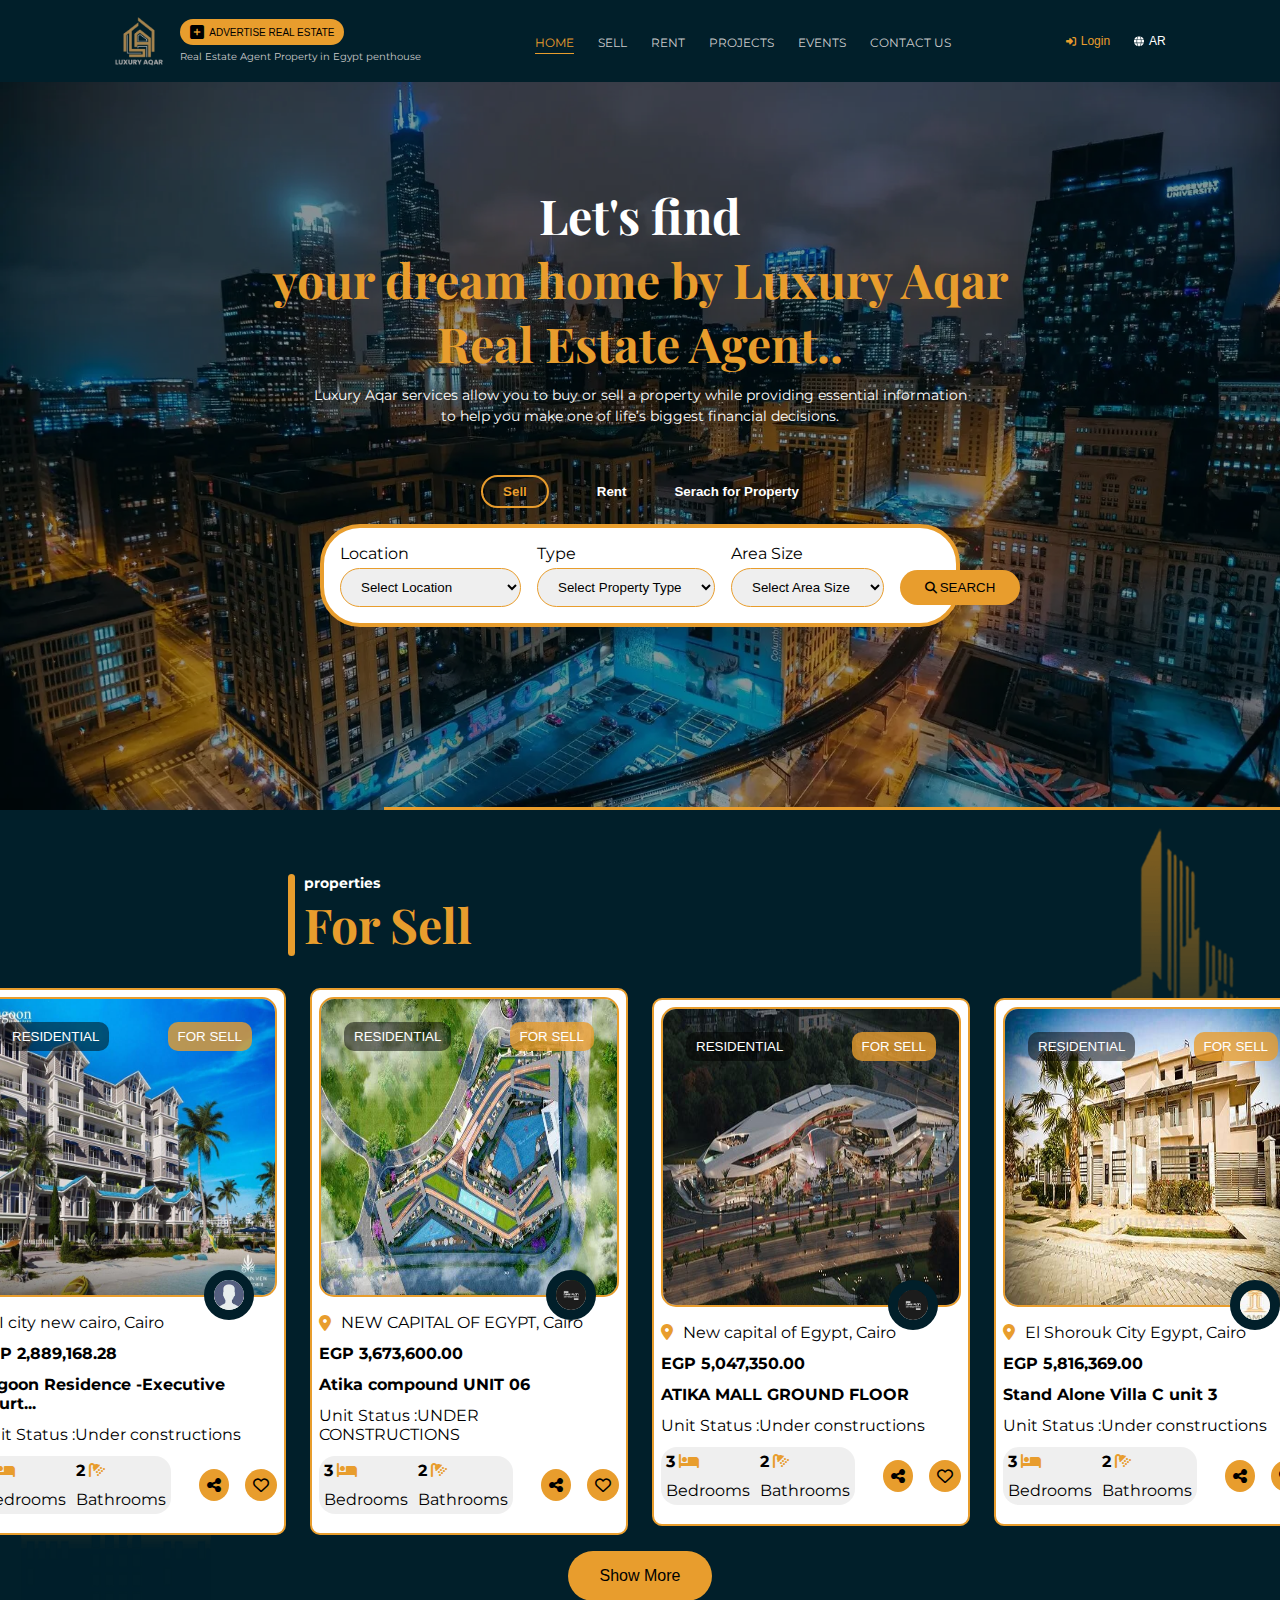
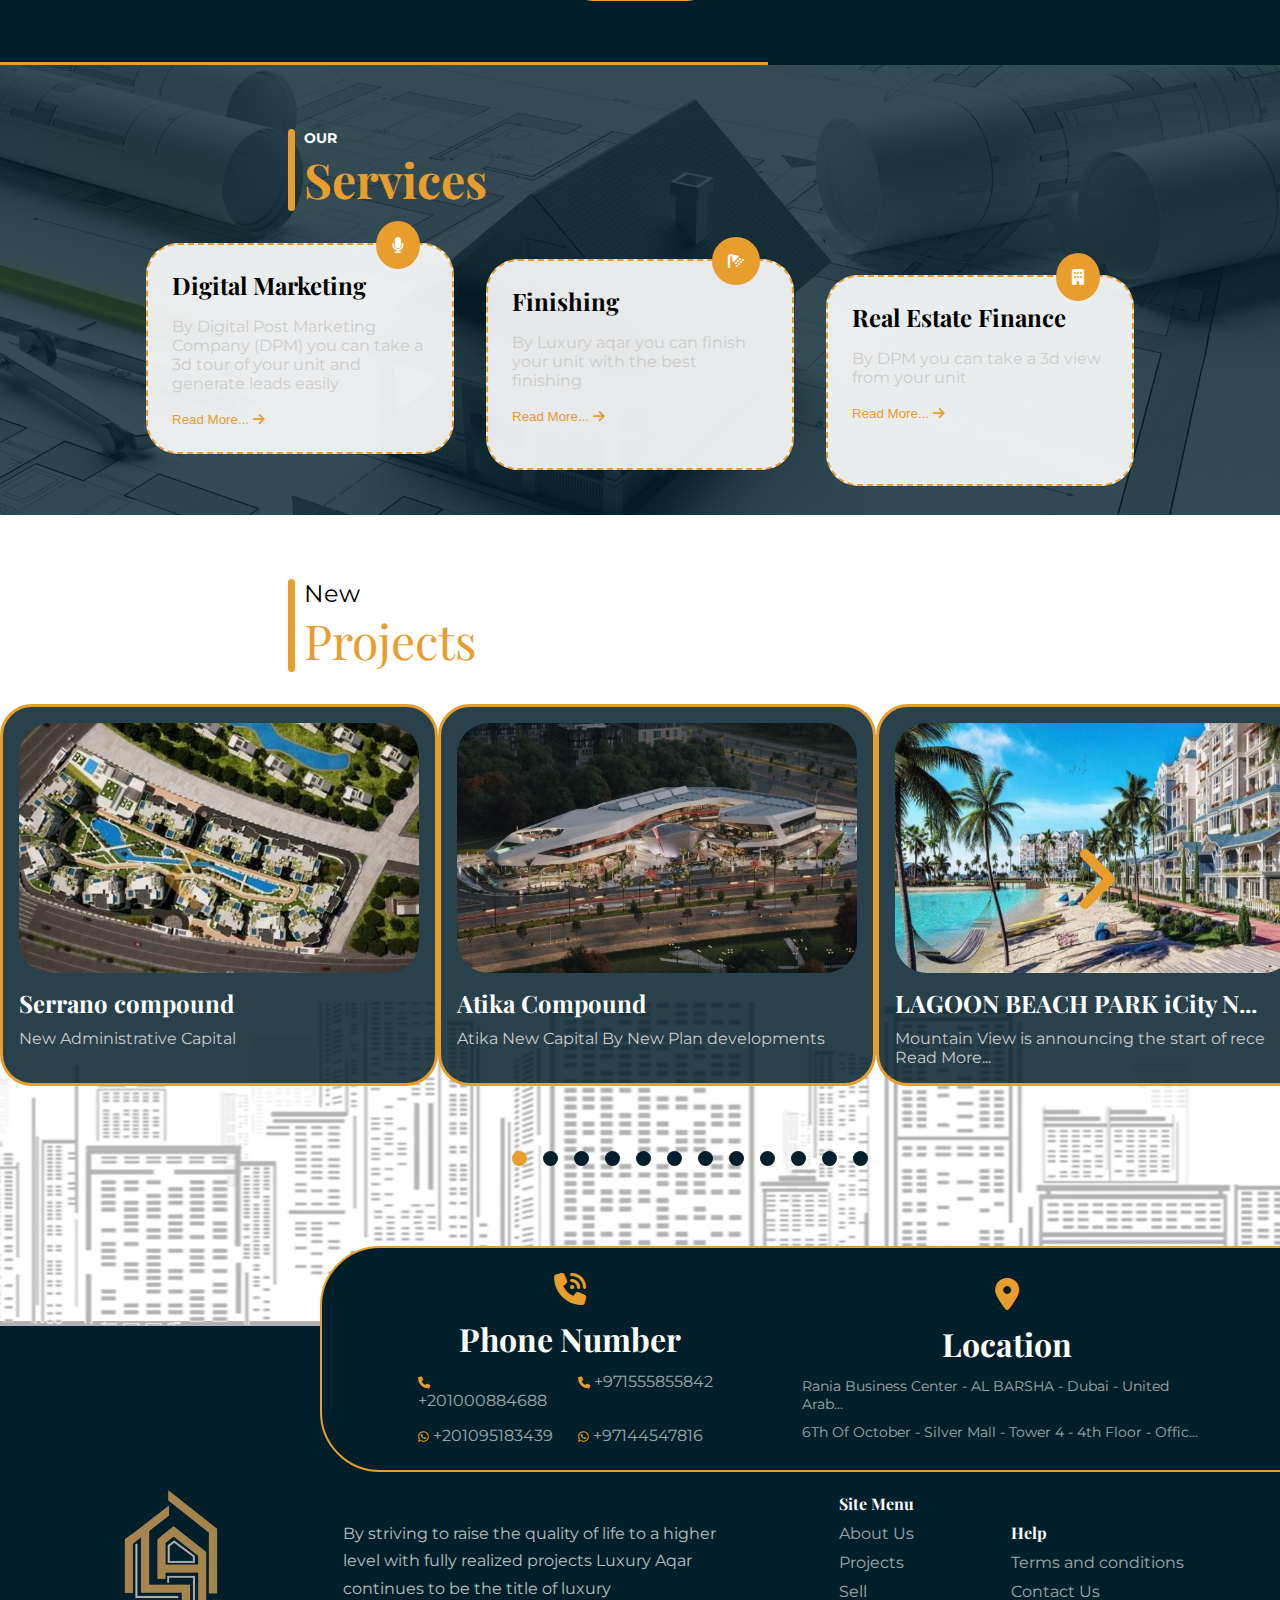
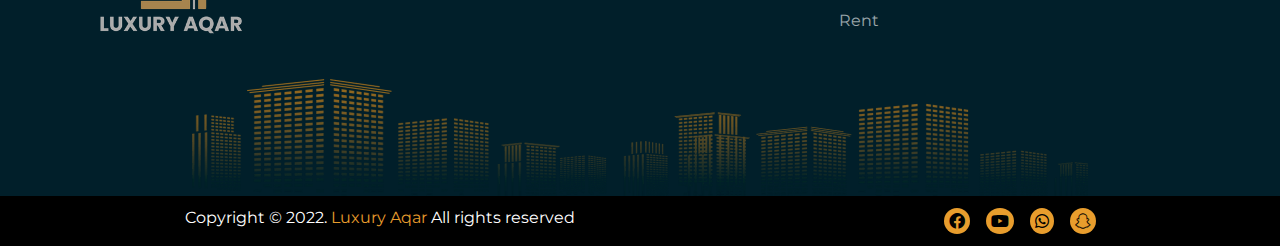
<file: index.html>
<!DOCTYPE html><html lang="en"> <head> <meta charset="UTF-8"/> <meta name="viewport" content="width=device-width, initial-scale=1.0"/> <link rel="stylesheet" href="css/style.min.css"/> <link rel="icon" href="images/Luxury Aqar.png"/> <title>Luxury Aqar - Find your dream</title> <link rel="preconnect" href="https://fonts.googleapis.com"/> <link rel="preconnect" href="https://fonts.gstatic.com" crossorigin/> <link href="https://fonts.googleapis.com/css2?family=Playfair+Display:wght@400;700&display=swap" rel="stylesheet"/> <link rel="preconnect" href="https://fonts.googleapis.com"/> <link rel="preconnect" href="https://fonts.gstatic.com" crossorigin/> <link href="https://fonts.googleapis.com/css2?family=Montserrat:wght@400;700&display=swap" rel="stylesheet"/> <link rel="stylesheet" href="css/all.min.css"/> </head> <body> <header> <nav class="navbar"> <div class="mobile"> <i id="open-menu" class="fa-solid fa-bars"></i> <ul id="menu" class="links-mobile"> <div class="image"> <img src="./images/Luxury Aqar.png" alt="Luxury Aqar" loading="lazy"/> <i id="close-menu" class="fa-solid fa-xmark"></i> </div><li><i class="fa-solid fa-house"></i><a href="#">Home</a></li><li><i class="fa-solid fa-s"></i><a href="#">Sell</a></li><li><i class="fa-solid fa-r"></i><a href="#">Rent</a></li><li><i class="fa-solid fa-p"></i><a href="#">Projects</a></li><li><i class="fa-solid fa-e"></i><a href="#">Events</a></li><li> <i class="fa-solid fa-square-plus"></i> <a href="#">Advertise Real Estate</a> </li><li> <i class="fa-regular fa-comment-dots"></i ><a href="#">Contact Us</a> </li><li> <i class="fa-solid fa-globe"></i><a href="#">Switch To Arabic</a> </li><li> <i class="fa-solid fa-right-to-bracket"></i><a href="#">Login</a> </li></ul> <div class="logo-mobile"> <img src="./images/Luxury Aqar.png" alt="Luxury Aqar" loading="lazy"/> </div><div class="account-mobile"> <i class="fa-solid fa-user-plus"></i> </div></div><div class="logo"> <img src="./images/Luxury Aqar.png" alt="Luxury Aqar" loading="lazy"/> <div class="real-estate"> <div class="advertise"> <i class="fa-solid fa-square-plus"></i> <button>Advertise Real Estate</button> </div><p>Real Estate Agent Property in Egypt penthouse</p></div></div><ul class="links"> <li><a href="#">Home</a></li><li><a href="#">Sell</a></li><li><a href="#">Rent</a></li><li><a href="#">Projects</a></li><li><a href="#">Events</a></li><li><a href="#">Contact Us</a></li></ul> <div class="language"> <div class="login"> <i class="fa-solid fa-right-to-bracket"></i> <button>Login</button> </div><div class="lang"> <i class="fa-solid fa-globe"></i> <button>ar</button> </div></div></nav> <section class="header"> <div class="title"> <h1> Let's find <br/> <span >your dream home by Luxury Aqar <br/> Real Estate Agent.. </span> </h1> <p> Luxury Aqar services allow you to buy or sell a property while providing essential information <br/> to help you make one of life’s biggest financial decisions. </p></div><div class="buttons"> <button>Sell</button> <button>Rent</button> <button class="property">Serach for Property</button> </div><form class="search"> <div class="input"> <h4>Location</h4> <select name="location" id="location"> <option selected disabled value="location"> Select Location </option> <option value="United Arab Emirates">United Arab Emirates</option> <option value="Egypt">Egypt</option> </select> </div><div class="input"> <h4>Type</h4> <select name="Type" id="Type"> <option selected disabled value="Select Property Type"> Select Property Type </option> <option value="Administrative">Administrative</option> <option value="Commercial">Commercial</option> <option value="Residential">Residential</option> </select> </div><div class="input"> <h4>Area Size</h4> <select name="Area Size" id="Area Size"> <option selected disabled value="Select Area Size"> Select Area Size </option> <option value="above 50 m">above 50 m</option> <option value="above 100 m">above 100 m</option> <option value="above 150 m">above 150 m</option> <option value="above 200 m">above 200 m</option> <option value="above 250 m">above 250 m</option> <option value="above 300 m">above 300 m</option> <option value="above 350 m">above 350 m</option> </select> </div><button class="submit"> <i class="fa-solid fa-search"></i> search </button> </form> </section> </header> <section class="properties"> <img class="right" src="./images/properties1.png" alt="building background for properties section"/> <img class="left" src="./images/properties2.png" alt="hospital background for properties section"/> <div class="title"> <h2> properties <br/> <span>For Sell</span> </h2> </div><div class="items"> <div class="item"> <div class="image"> <img class="main" src="./images/prop-img1.jpeg" alt="Lagoon Residence" loading="lazy"/> <div class="buttons"> <button>Residential</button> <button>For Sell</button> <img class="identity" src="./images/identity1.jpeg" alt="Lagoon Residence owner"/> </div></div><div class="information"> <div class="city"> <i class="fa-solid fa-location-dot"></i> <p>I city new cairo, Cairo</p></div><div class="currency"> <span>EGP</span> <p>2,889,168.28</p></div><a class="name" href="#">Lagoon Residence -Executive Court...</a> <p class="unit">Unit Status :Under constructions</p><div class="details-share"> <div class="details"> <div class="bedrooms"> <div> <span>3</span> <i class="fa-solid fa-bed"></i> </div><p>Bedrooms</p></div><div class="pathrooms"> <div> <span>2</span> <i class="fa-solid fa-shower"></i> </div><p>Bathrooms</p></div></div><div class="share"> <i class="fa-solid fa-share-nodes"></i> <i class="fa-regular fa-heart"></i> </div></div></div></div><div class="item"> <div class="image"> <img class="main" src="./images/prop-img2.jpeg" alt="Atika compound" loading="lazy"/> <div class="buttons"> <button>Residential</button> <button>For Sell</button> <img class="identity" src="./images/identity23.jpeg" alt="Atika compound owner"/> </div></div><div class="information"> <div class="city"> <i class="fa-solid fa-location-dot"></i> <p>NEW CAPITAL OF EGYPT, Cairo</p></div><div class="currency"> <span>EGP</span> <p>3,673,600.00</p></div><a class="name" href="#">Atika compound UNIT 06</a> <p class="unit">Unit Status :UNDER CONSTRUCTIONS</p><div class="details-share"> <div class="details"> <div class="bedrooms"> <div> <span>3</span> <i class="fa-solid fa-bed"></i> </div><p>Bedrooms</p></div><div class="pathrooms"> <div> <span>2</span> <i class="fa-solid fa-shower"></i> </div><p>Bathrooms</p></div></div><div class="share"> <i class="fa-solid fa-share-nodes"></i> <i class="fa-regular fa-heart"></i> </div></div></div></div><div class="item"> <div class="image"> <img class="main" src="./images/prop-img3.jpeg" alt="ATIKA MALL" loading="lazy"/> <div class="buttons"> <button>Residential</button> <button>For Sell</button> <img class="identity" src="./images/identity23.jpeg" alt="ATIKA MALL owner"/> </div></div><div class="information"> <div class="city"> <i class="fa-solid fa-location-dot"></i> <p>New capital of Egypt, Cairo</p></div><div class="currency"> <span>EGP</span> <p>5,047,350.00</p></div><a class="name" href="#">ATIKA MALL GROUND FLOOR</a> <p class="unit">Unit Status :Under constructions</p><div class="details-share"> <div class="details"> <div class="bedrooms"> <div> <span>3</span> <i class="fa-solid fa-bed"></i> </div><p>Bedrooms</p></div><div class="pathrooms"> <div> <span>2</span> <i class="fa-solid fa-shower"></i> </div><p>Bathrooms</p></div></div><div class="share"> <i class="fa-solid fa-share-nodes"></i> <i class="fa-regular fa-heart"></i> </div></div></div></div><div class="item"> <div class="image"> <img class="main" src="./images/prop-img4.jpeg" alt="Stand Alone Villa" loading="lazy"/> <div class="buttons"> <button>Residential</button> <button>For Sell</button> <img class="identity" src="./images/identity4.jpeg" alt="Stand Alone Villa owner"/> </div></div><div class="information"> <div class="city"> <i class="fa-solid fa-location-dot"></i> <p>El Shorouk City Egypt, Cairo</p></div><div class="currency"> <span>EGP</span> <p>5,816,369.00</p></div><a class="name" href="#">Stand Alone Villa C unit 3</a> <p class="unit">Unit Status :Under constructions</p><div class="details-share"> <div class="details"> <div class="bedrooms"> <div> <span>3</span> <i class="fa-solid fa-bed"></i> </div><p>Bedrooms</p></div><div class="pathrooms"> <div> <span>2</span> <i class="fa-solid fa-shower"></i> </div><p>Bathrooms</p></div></div><div class="share"> <i class="fa-solid fa-share-nodes"></i> <i class="fa-regular fa-heart"></i> </div></div></div></div></div><div class="more"> <button>Show More</button> </div></section> <section class="services"> <div class="title"> <h2> OUR <br/> <span>Services</span> </h2> </div><div class="boxes"> <div class="box"> <i class="fa-solid fa-microphone"></i> <div class="service"> <h4>Digital Marketing</h4> <p> By Digital Post Marketing Company (DPM) you can take a 3d tour of your unit and generate leads easily </p><button class="more"> Read More... <i class="fa-solid fa-arrow-right"></i> </button> </div></div><div class="box"> <i class="fa-solid fa-shower"></i> <div class="service"> <h4>Finishing</h4> <p> By Luxury aqar you can finish your unit with the best finishing </p><button class="more"> Read More... <i class="fa-solid fa-arrow-right"></i> </button> </div></div><div class="box"> <i class="fa-solid fa-building"></i> <div class="service"> <h4>Real Estate Finance</h4> <p>By DPM you can take a 3d view from your unit</p><button class="more"> Read More... <i class="fa-solid fa-arrow-right"></i> </button> </div></div></div></section> <section class="projects"> <div class="title"> <h2> New <br/> <span>Projects</span> </h2> </div><i class="left-arrow fa-solid fa-angle-left"></i> <div class="container"> <div class="all-projects"> <div class="project"> <img src="./images/projects/project1.jpeg" alt="Serrano compound"/> <div class="info"> <h2>Serrano compound</h2> <p>New Administrative Capital</p></div></div><div class="project"> <img src="./images/projects/project2.jpeg" alt="Atika Compound"/> <div class="info"> <h2>Atika Compound</h2> <p>Atika New Capital By New Plan developments</p></div></div><div class="project"> <img src="./images/projects/project3.jpeg" alt="LAGOON BEACH PARK iCity N"/> <div class="info"> <h2>LAGOON BEACH PARK iCity N...</h2> <p>Mountain View is announcing the start of rece Read More...</p></div></div><div class="project"> <img src="./images/projects/project4.jpeg" alt="High City El-Obour"/> <div class="info"> <h2>High City El-Obour</h2> <p>High City is an integrated residential compou Read More...</p></div></div><div class="project"> <img src="./images/projects/project5.png" alt="THE VILLAS EL SHOROUK"/> <div class="info"> <h2>THE VILLAS EL SHOROUK</h2> <p>The Villas El Shorouk marks the newest develo Read More...</p></div></div><div class="project"> <img src="./images/projects/project6.jpeg" alt="The Pearl New City Of Man"/> <div class="info"> <h2>The Pearl New City Of Man...</h2> <p>Safwa Urban Development announces the launch Read More...</p></div></div><div class="project"> <img src="./images/projects/project7.jpeg" alt="MBG"/> <div class="info"> <h2>MBG</h2> <p>Master builder group Previous 30 years of wo Read More...</p></div></div><div class="project"> <img src="./images/projects/project8.jpeg" alt="Front Gate"/> <div class="info"> <h2>Front Gate</h2> <p>Al-Asima Contracting and Real Estate Developm Read More...</p></div></div><div class="project"> <img src="./images/projects/project9.jpeg" alt="Capital Heights 2"/> <div class="info"> <h2>Capital Heights 2</h2> <p>Capital Heights 2 is one of the latest project Read More...</p></div></div><div class="project"> <img src="./images/projects/project10.jpeg" alt="Rio Complex Mall New Cairo"/> <div class="info"> <h2>Rio Complex Mall New Cair...</h2> <p>Rio Complex Mall with a prime & central locat Read More...</p></div></div><div class="project"> <img src="./images/projects/project11.jpg" alt="Rio Business Hub Sherouk"/> <div class="info"> <h2>Rio Business Hub Sherouk...</h2> <p>Rio Al-Sherouk is one of the latest contempor Read More...</p></div></div><div class="project"> <img src="./images/projects/project12.jpg" alt="The Villas Mountain View"/> <div class="info"> <h2>The Villas Mountain View...</h2> <p>The Villas Mountain View 1.1</p></div></div><div class="project"> <img src="./images/projects/project13.jpg" alt="Talah"/> <div class="info"> <h2>Talah</h2> <p>The geographical location is the most importa Read More...</p></div></div><div class="project"> <img src="./images/projects/project14.png" alt="Capital Hights 1"/> <div class="info"> <h2>Capital Hights 1</h2> <p>Capital Heights 1 Compound is one of the dist Read More...</p></div></div></div></div><i class="right-arrow fa-solid fa-angle-right"></i> <div class="slider-bullets"> <span class="bullet active"></span><span class="bullet"></span ><span class="bullet"></span><span class="bullet"></span ><span class="bullet"></span><span class="bullet"></span ><span class="bullet"></span><span class="bullet"></span ><span class="bullet"></span><span class="bullet"></span ><span class="bullet"></span><span class="bullet"></span> </div></section> <footer class="footer"> <div class="contacts"> <div class="phone"> <i class="main fa-solid fa-phone-volume"></i> <h2>Phone Number</h2> <div class="numbers"> <div class="number"> <i class="fa-solid fa-phone"></i> <a href="#">+201000884688</a> </div><div class="number"> <i class="fa-solid fa-phone"></i> <a href="#">+971555855842</a> </div><div class="number"> <i class="fa-brands fa-whatsapp"></i> <a href="#">+201095183439</a> </div><div class="number"> <i class="fa-brands fa-whatsapp"></i> <a href="#">+97144547816</a> </div></div></div><div class="location"> <i class="main fa-solid fa-location-dot"></i> <h2>Location</h2> <div class="locations"> <a href="#" >Rania Business Center - AL BARSHA - Dubai - United Arab...</a > <a href="#" >6Th Of October - Silver Mall - Tower 4 - 4th Floor - Offic...</a > </div></div><div class="email"> <i class="main fa-solid fa-mail-bulk"></i> <h2>Email Address</h2> <div class="addresess"> <a href="#">info@luxuryaqar.com</a> <a href="#">support@luxuryaqar.com</a> </div></div></div><div class="foot"> <img src="./images/Luxury Aqar.png" alt="Luxury Aqar"/> <p> By striving to raise the quality of life to a higher level with fully realized projects Luxury Aqar continues to be the title of luxury </p><ul class="links"> <h5>Site Menu</h5> <li><a href="#">About Us</a></li><li><a href="#">Projects</a></li><li><a href="#">Sell</a></li><li><a href="#">Rent</a></li></ul> <div class="help"> <h5>Help</h5> <a href="#">Terms and conditions</a> <a href="#">Contact Us</a> </div></div><div class="rights"> <p class="copy"> Copyright &copy; 2022. <a href="#">Luxury Aqar</a> All rights reserved </p><div class="social"> <i class="fa-brands fa-facebook"></i> <i class="fa-brands fa-youtube"></i> <i class="fa-brands fa-whatsapp"></i> <i class="fa-brands fa-snapchat"></i> </div></div></footer> <i id="progress-circle" class="fa-solid fa-arrow-up"></i> <script src="./js/script.min.js"></script> </body></html>
</file>
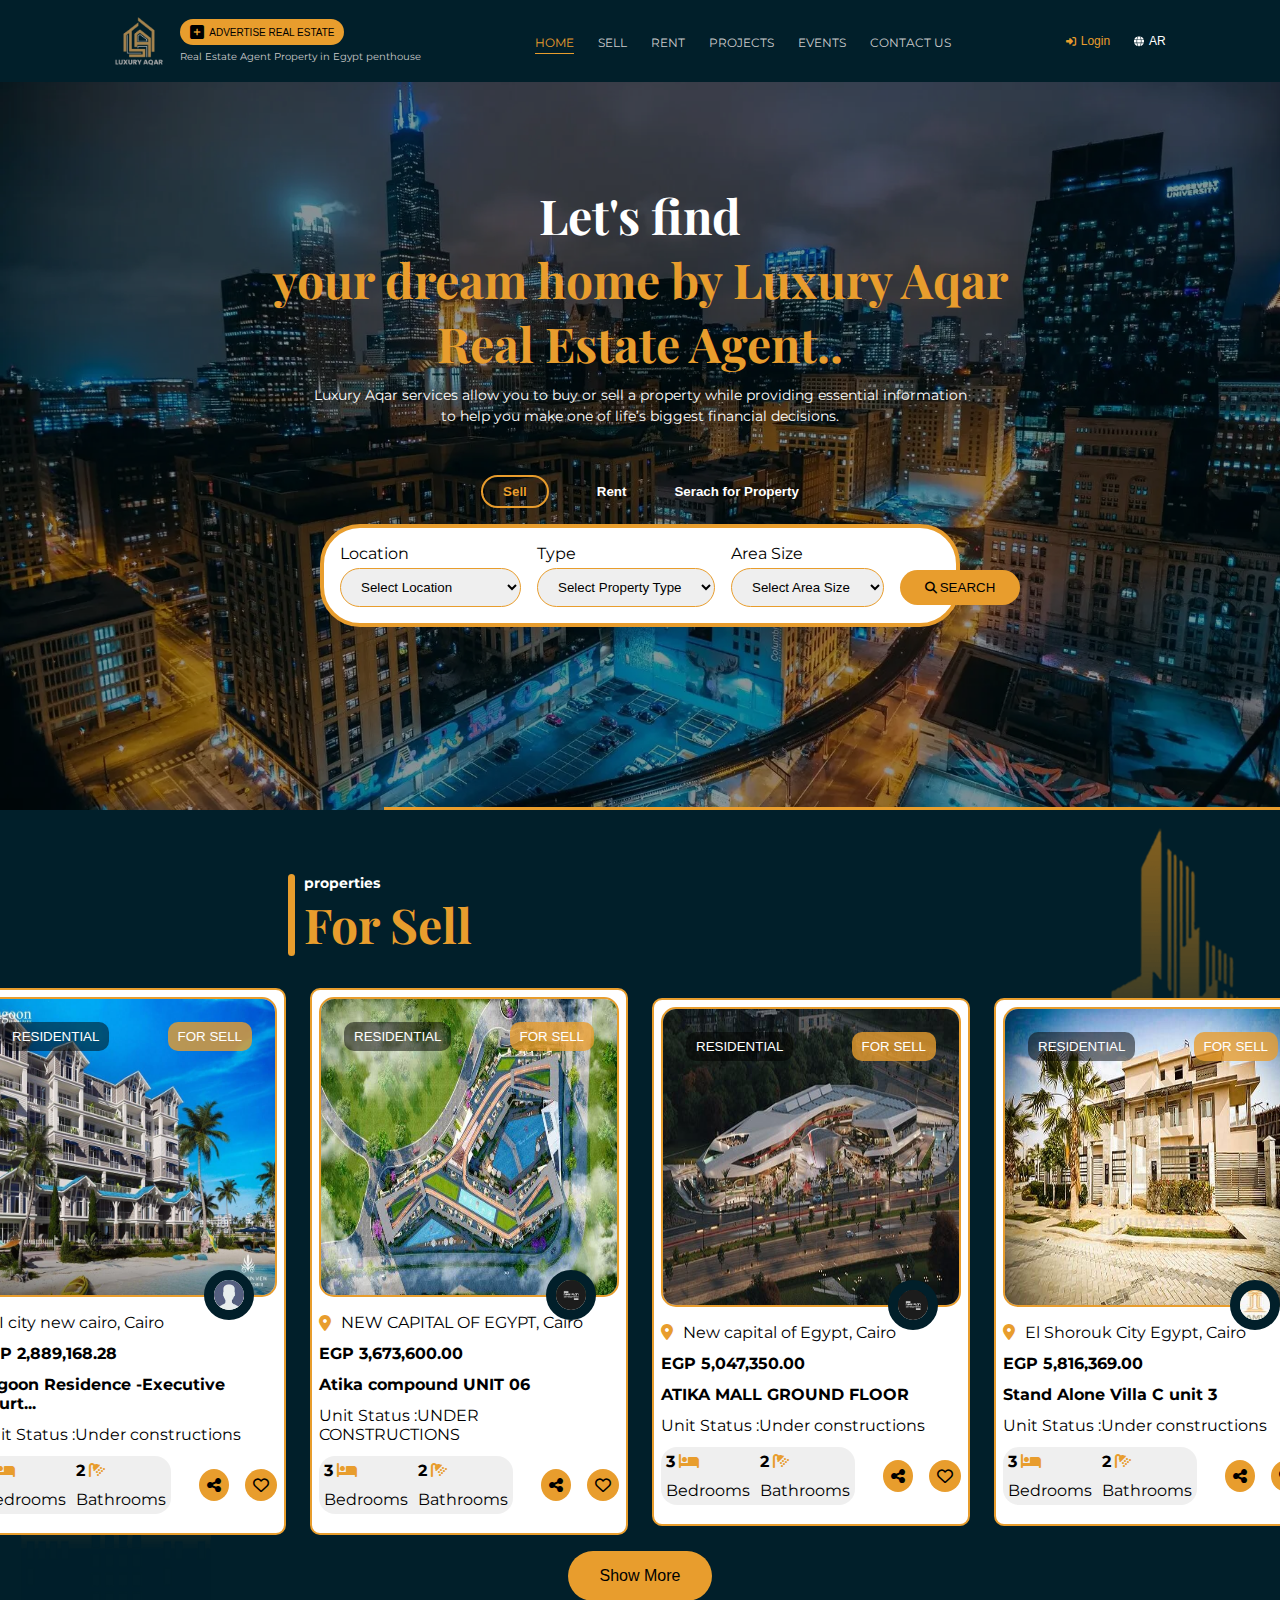
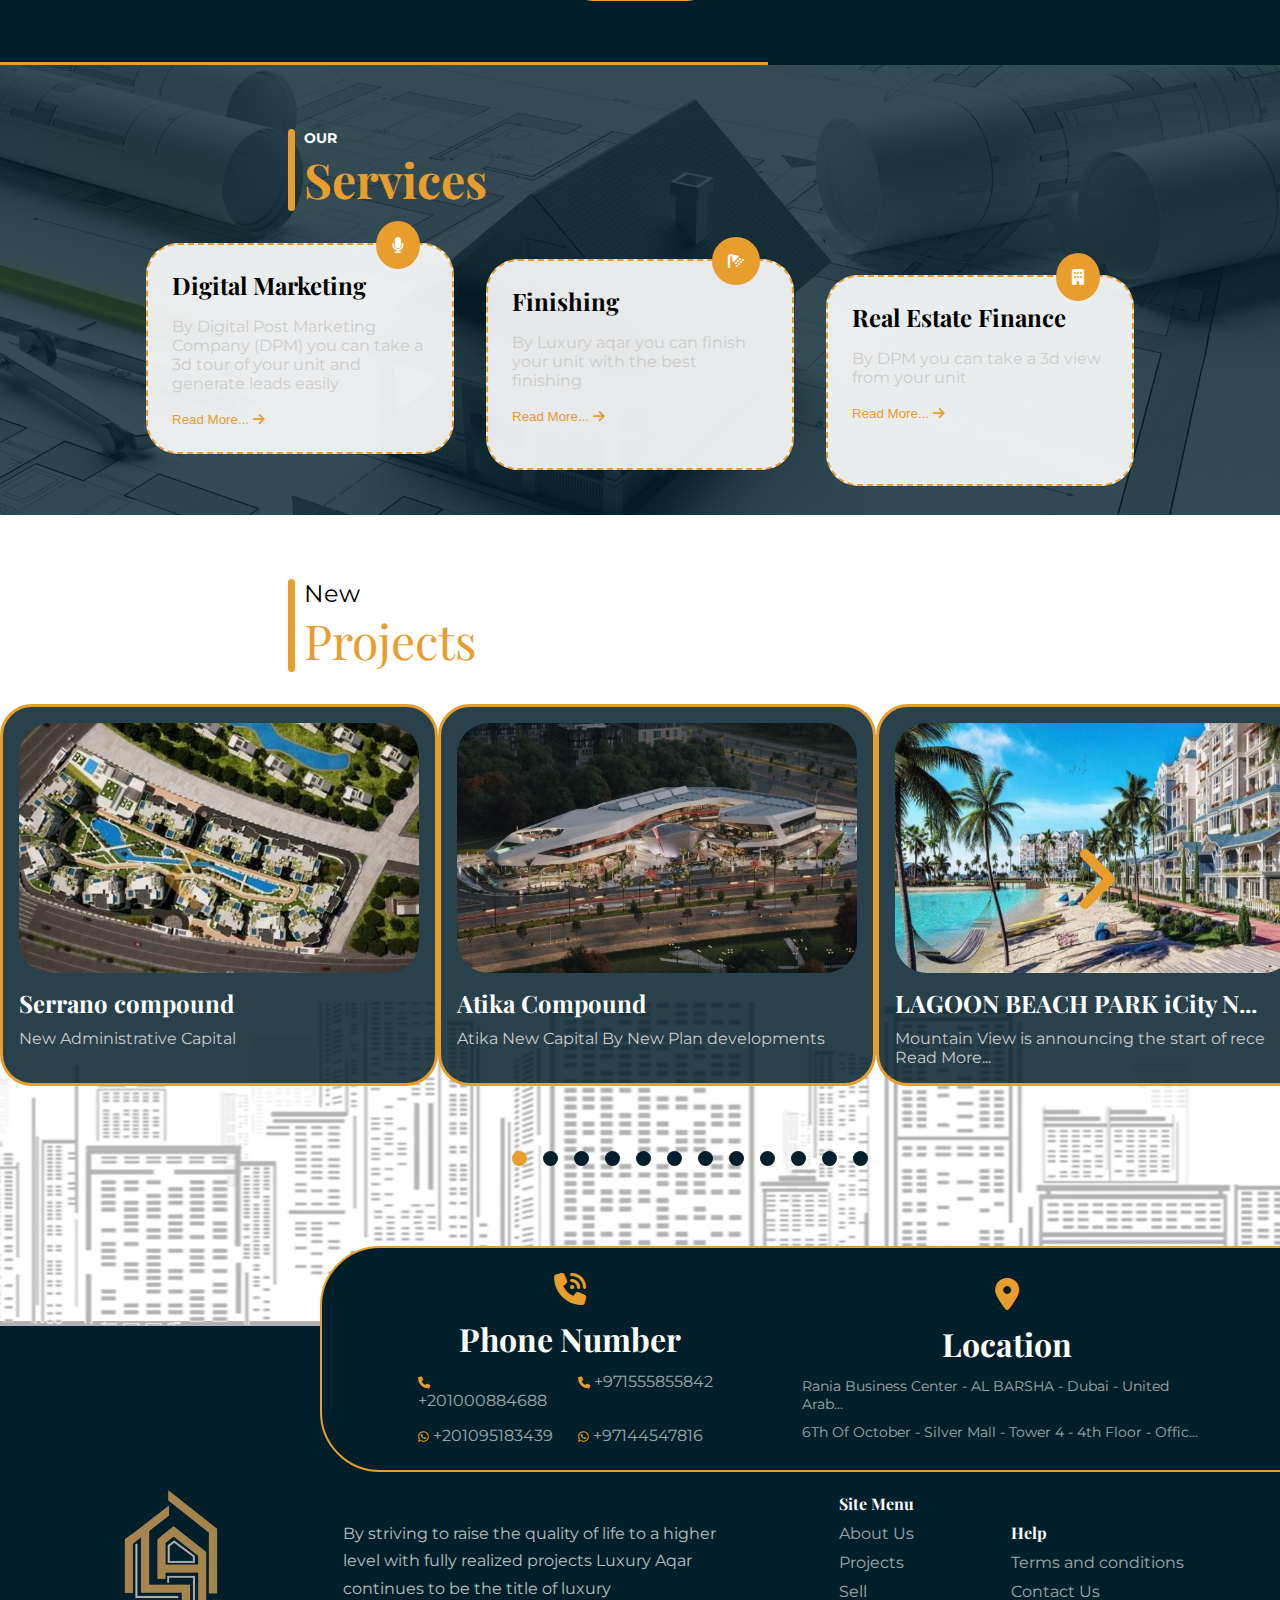
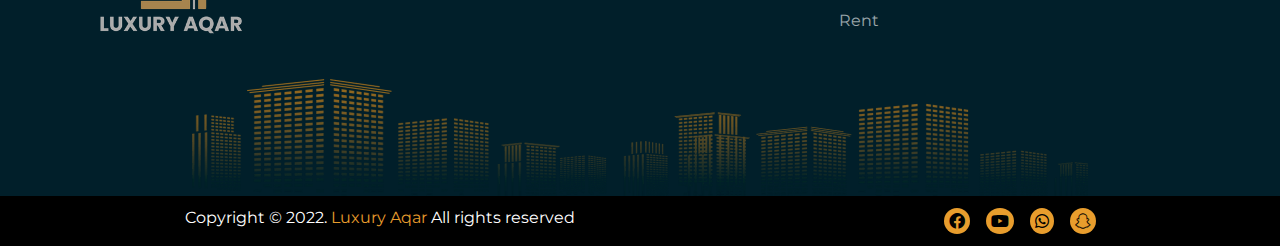
<file: index.min.html>
<!DOCTYPE html>
<html lang="en">
  <head>
    <meta charset="UTF-8" />
    <meta name="viewport" content="width=device-width, initial-scale=1.0" />
    <!-- CSS file -->
    <link rel="stylesheet" href="css/style.min.css" />
    <!-- page icon -->
    <link rel="icon" href="images/Luxury Aqar.png" />
    <title>Luxury Aqar - Find your dream</title>
    <!-- Google Fonts for (Playfair Display) font -->
    <link rel="preconnect" href="https://fonts.googleapis.com" />
    <link rel="preconnect" href="https://fonts.gstatic.com" crossorigin />
    <link
      href="https://fonts.googleapis.com/css2?family=Playfair+Display:wght@400;700&display=swap"
      rel="stylesheet"
    />
    <!-- Google Fonts for (Montserrat) font -->
    <link rel="preconnect" href="https://fonts.googleapis.com" />
    <link rel="preconnect" href="https://fonts.gstatic.com" crossorigin />
    <link
      href="https://fonts.googleapis.com/css2?family=Montserrat:wght@400;700&display=swap"
      rel="stylesheet"
    />
    <!-- Font Awesome file -->
    <link rel="stylesheet" href="css/all.min.css" />
  </head>
  <body>
    <!-- Start Header -->
    <header>
      <!-- Start navbar -->
      <nav class="navbar">
        <div class="mobile">
          <i id="open-menu" class="fa-solid fa-bars"></i>
          <ul id="menu" class="links-mobile">
            <div class="image">
              <img
                src="./images/Luxury Aqar.png"
                alt="Luxury Aqar"
                loading="lazy"
              />
              <i id="close-menu" class="fa-solid fa-xmark"></i>
            </div>
            <li><i class="fa-solid fa-house"></i><a href="#">Home</a></li>
            <li><i class="fa-solid fa-s"></i><a href="#">Sell</a></li>
            <li><i class="fa-solid fa-r"></i><a href="#">Rent</a></li>
            <li><i class="fa-solid fa-p"></i><a href="#">Projects</a></li>
            <li><i class="fa-solid fa-e"></i><a href="#">Events</a></li>
            <li>
              <i class="fa-solid fa-square-plus"></i>
              <a href="#">Advertise Real Estate</a>
            </li>

            <li>
              <i class="fa-regular fa-comment-dots"></i
              ><a href="#">Contact Us</a>
            </li>
            <li>
              <i class="fa-solid fa-globe"></i><a href="#">Switch To Arabic</a>
            </li>
            <li>
              <i class="fa-solid fa-right-to-bracket"></i><a href="#">Login</a>
            </li>
          </ul>
          <div class="logo-mobile">
            <img
              src="./images/Luxury Aqar.png"
              alt="Luxury Aqar"
              loading="lazy"
            />
          </div>
          <div class="account-mobile">
            <i class="fa-solid fa-user-plus"></i>
          </div>
        </div>
        <div class="logo">
          <img
            src="./images/Luxury Aqar.png"
            alt="Luxury Aqar"
            loading="lazy"
          />
          <div class="real-estate">
            <div class="advertise">
              <i class="fa-solid fa-square-plus"></i>
              <button>Advertise Real Estate</button>
            </div>
            <p>Real Estate Agent Property in Egypt penthouse</p>
          </div>
        </div>
        <ul class="links">
          <li><a href="#">Home</a></li>
          <li><a href="#">Sell</a></li>
          <li><a href="#">Rent</a></li>
          <li><a href="#">Projects</a></li>
          <li><a href="#">Events</a></li>
          <li><a href="#">Contact Us</a></li>
        </ul>
        <div class="language">
          <div class="login">
            <i class="fa-solid fa-right-to-bracket"></i>
            <button>Login</button>
          </div>
          <div class="lang">
            <i class="fa-solid fa-globe"></i>
            <button>ar</button>
          </div>
        </div>
      </nav>
      <!-- End navbar -->

      <!-- Start the main Header -->
      <section class="header">
        <div class="title">
          <h1>
            Let's find <br />
            <span
              >your dream home by Luxury Aqar <br />
              Real Estate Agent..
            </span>
          </h1>
          <p>
            Luxury Aqar services allow you to buy or sell a property while
            providing essential information <br />
            to help you make one of life’s biggest financial decisions.
          </p>
        </div>
        <div class="buttons">
          <button>Sell</button>
          <button>Rent</button>
          <button class="property">Serach for Property</button>
        </div>
        <form class="search">
          <div class="input">
            <h4>Location</h4>
            <select name="location" id="location">
              <option selected disabled value="location">
                Select Location
              </option>
              <option value="United Arab Emirates">United Arab Emirates</option>
              <option value="Egypt">Egypt</option>
            </select>
          </div>
          <div class="input">
            <h4>Type</h4>
            <select name="Type" id="Type">
              <option selected disabled value="Select Property Type">
                Select Property Type
              </option>
              <option value="Administrative">Administrative</option>
              <option value="Commercial">Commercial</option>
              <option value="Residential">Residential</option>
            </select>
          </div>
          <div class="input">
            <h4>Area Size</h4>
            <select name="Area Size" id="Area Size">
              <option selected disabled value="Select Area Size">
                Select Area Size
              </option>
              <option value="above 50 m">above 50 m</option>
              <option value="above 100 m">above 100 m</option>
              <option value="above 150 m">above 150 m</option>
              <option value="above 200 m">above 200 m</option>
              <option value="above 250 m">above 250 m</option>
              <option value="above 300 m">above 300 m</option>
              <option value="above 350 m">above 350 m</option>
            </select>
          </div>
          <button class="submit">
            <i class="fa-solid fa-search"></i>
            search
          </button>
        </form>
      </section>
      <!-- End the main Header -->
    </header>
    <!-- End Header -->

    <!-- Start properties section -->
    <section class="properties">
      <img
        class="right"
        src="./images/properties1.png"
        alt="building background for properties section"
      />
      <img
        class="left"
        src="./images/properties2.png"
        alt="hospital background for properties section"
      />
      <div class="title">
        <h2>
          properties <br />
          <span>For Sell</span>
        </h2>
      </div>
      <div class="items">
        <div class="item">
          <div class="image">
            <img
              class="main"
              src="./images/prop-img1.jpeg"
              alt="Lagoon Residence"
              loading="lazy"
            />
            <div class="buttons">
              <button>Residential</button>
              <button>For Sell</button>
              <img
                class="identity"
                src="./images/identity1.jpeg"
                alt="Lagoon Residence owner"
              />
            </div>
          </div>
          <div class="information">
            <div class="city">
              <i class="fa-solid fa-location-dot"></i>
              <p>I city new cairo, Cairo</p>
            </div>
            <div class="currency">
              <span>EGP</span>
              <p>2,889,168.28</p>
            </div>
            <a class="name" href="#">Lagoon Residence -Executive Court...</a>
            <p class="unit">Unit Status :Under constructions</p>
            <div class="details-share">
              <div class="details">
                <div class="bedrooms">
                  <div>
                    <span>3</span>
                    <i class="fa-solid fa-bed"></i>
                  </div>
                  <p>Bedrooms</p>
                </div>
                <div class="pathrooms">
                  <div>
                    <span>2</span>
                    <i class="fa-solid fa-shower"></i>
                  </div>
                  <p>Bathrooms</p>
                </div>
              </div>
              <div class="share">
                <i class="fa-solid fa-share-nodes"></i>
                <i class="fa-regular fa-heart"></i>
              </div>
            </div>
          </div>
        </div>
        <div class="item">
          <div class="image">
            <img
              class="main"
              src="./images/prop-img2.jpeg"
              alt="Atika compound"
              loading="lazy"
            />
            <div class="buttons">
              <button>Residential</button>
              <button>For Sell</button>
              <img
                class="identity"
                src="./images/identity23.jpeg"
                alt="Atika compound owner"
              />
            </div>
          </div>
          <div class="information">
            <div class="city">
              <i class="fa-solid fa-location-dot"></i>
              <p>NEW CAPITAL OF EGYPT, Cairo</p>
            </div>
            <div class="currency">
              <span>EGP</span>
              <p>3,673,600.00</p>
            </div>
            <a class="name" href="#">Atika compound UNIT 06</a>
            <p class="unit">Unit Status :UNDER CONSTRUCTIONS</p>
            <div class="details-share">
              <div class="details">
                <div class="bedrooms">
                  <div>
                    <span>3</span>
                    <i class="fa-solid fa-bed"></i>
                  </div>
                  <p>Bedrooms</p>
                </div>
                <div class="pathrooms">
                  <div>
                    <span>2</span>
                    <i class="fa-solid fa-shower"></i>
                  </div>
                  <p>Bathrooms</p>
                </div>
              </div>
              <div class="share">
                <i class="fa-solid fa-share-nodes"></i>
                <i class="fa-regular fa-heart"></i>
              </div>
            </div>
          </div>
        </div>
        <div class="item">
          <div class="image">
            <img
              class="main"
              src="./images/prop-img3.jpeg"
              alt="ATIKA MALL"
              loading="lazy"
            />
            <div class="buttons">
              <button>Residential</button>
              <button>For Sell</button>
              <img
                class="identity"
                src="./images/identity23.jpeg"
                alt="ATIKA MALL owner"
              />
            </div>
          </div>
          <div class="information">
            <div class="city">
              <i class="fa-solid fa-location-dot"></i>
              <p>New capital of Egypt, Cairo</p>
            </div>
            <div class="currency">
              <span>EGP</span>
              <p>5,047,350.00</p>
            </div>
            <a class="name" href="#">ATIKA MALL GROUND FLOOR</a>
            <p class="unit">Unit Status :Under constructions</p>
            <div class="details-share">
              <div class="details">
                <div class="bedrooms">
                  <div>
                    <span>3</span>
                    <i class="fa-solid fa-bed"></i>
                  </div>
                  <p>Bedrooms</p>
                </div>
                <div class="pathrooms">
                  <div>
                    <span>2</span>
                    <i class="fa-solid fa-shower"></i>
                  </div>
                  <p>Bathrooms</p>
                </div>
              </div>
              <div class="share">
                <i class="fa-solid fa-share-nodes"></i>
                <i class="fa-regular fa-heart"></i>
              </div>
            </div>
          </div>
        </div>
        <div class="item">
          <div class="image">
            <img
              class="main"
              src="./images/prop-img4.jpeg"
              alt="Stand Alone Villa"
              loading="lazy"
            />
            <div class="buttons">
              <button>Residential</button>
              <button>For Sell</button>
              <img
                class="identity"
                src="./images/identity4.jpeg"
                alt="Stand Alone Villa owner"
              />
            </div>
          </div>
          <div class="information">
            <div class="city">
              <i class="fa-solid fa-location-dot"></i>
              <p>El Shorouk City Egypt, Cairo</p>
            </div>
            <div class="currency">
              <span>EGP</span>
              <p>5,816,369.00</p>
            </div>
            <a class="name" href="#">Stand Alone Villa C unit 3</a>
            <p class="unit">Unit Status :Under constructions</p>
            <div class="details-share">
              <div class="details">
                <div class="bedrooms">
                  <div>
                    <span>3</span>
                    <i class="fa-solid fa-bed"></i>
                  </div>
                  <p>Bedrooms</p>
                </div>
                <div class="pathrooms">
                  <div>
                    <span>2</span>
                    <i class="fa-solid fa-shower"></i>
                  </div>
                  <p>Bathrooms</p>
                </div>
              </div>
              <div class="share">
                <i class="fa-solid fa-share-nodes"></i>
                <i class="fa-regular fa-heart"></i>
              </div>
            </div>
          </div>
        </div>
      </div>
      <div class="more">
        <button>Show More</button>
      </div>
    </section>
    <!-- End properties section -->

    <!-- Start services section -->
    <section class="services">
      <div class="title">
        <h2>
          OUR <br />
          <span>Services</span>
        </h2>
      </div>
      <div class="boxes">
        <div class="box">
          <i class="fa-solid fa-microphone"></i>
          <div class="service">
            <h4>Digital Marketing</h4>
            <p>
              By Digital Post Marketing Company (DPM) you can take a 3d tour of
              your unit and generate leads easily
            </p>
            <button class="more">
              Read More... <i class="fa-solid fa-arrow-right"></i>
            </button>
          </div>
        </div>

        <div class="box">
          <i class="fa-solid fa-shower"></i>
          <div class="service">
            <h4>Finishing</h4>
            <p>
              By Luxury aqar you can finish your unit with the best finishing
            </p>
            <button class="more">
              Read More... <i class="fa-solid fa-arrow-right"></i>
            </button>
          </div>
        </div>

        <div class="box">
          <i class="fa-solid fa-building"></i>
          <div class="service">
            <h4>Real Estate Finance</h4>
            <p>By DPM you can take a 3d view from your unit</p>
            <button class="more">
              Read More... <i class="fa-solid fa-arrow-right"></i>
            </button>
          </div>
        </div>
      </div>
    </section>
    <!-- End services section -->

    <!-- Start projects section -->
    <section class="projects">
      <div class="title">
        <h2>
          New <br />
          <span>Projects</span>
        </h2>
      </div>
      <i class="left-arrow fa-solid fa-angle-left"></i>
      <div class="container">
        <div class="all-projects">
          <div class="project">
            <img src="./images/projects/project1.jpeg" alt="Serrano compound" />
            <div class="info">
              <h2>Serrano compound</h2>
              <p>New Administrative Capital</p>
            </div>
          </div>
          <div class="project">
            <img src="./images/projects/project2.jpeg" alt="Atika Compound" />
            <div class="info">
              <h2>Atika Compound</h2>
              <p>Atika New Capital By New Plan developments</p>
            </div>
          </div>
          <div class="project">
            <img
              src="./images/projects/project3.jpeg"
              alt="LAGOON BEACH PARK iCity N"
            />
            <div class="info">
              <h2>LAGOON BEACH PARK iCity N...</h2>
              <p>Mountain View is announcing the start of rece Read More...</p>
            </div>
          </div>
          <div class="project">
            <img
              src="./images/projects/project4.jpeg"
              alt="High City El-Obour"
            />
            <div class="info">
              <h2>High City El-Obour</h2>
              <p>High City is an integrated residential compou Read More...</p>
            </div>
          </div>
          <div class="project">
            <img
              src="./images/projects/project5.png"
              alt="THE VILLAS EL SHOROUK"
            />
            <div class="info">
              <h2>THE VILLAS EL SHOROUK</h2>
              <p>The Villas El Shorouk marks the newest develo Read More...</p>
            </div>
          </div>
          <div class="project">
            <img
              src="./images/projects/project6.jpeg"
              alt="The Pearl New City Of Man"
            />
            <div class="info">
              <h2>The Pearl New City Of Man...</h2>
              <p>Safwa Urban Development announces the launch Read More...</p>
            </div>
          </div>
          <div class="project">
            <img src="./images/projects/project7.jpeg" alt="MBG" />
            <div class="info">
              <h2>MBG</h2>
              <p>Master builder group Previous 30 years of wo Read More...</p>
            </div>
          </div>
          <div class="project">
            <img src="./images/projects/project8.jpeg" alt="Front Gate" />
            <div class="info">
              <h2>Front Gate</h2>
              <p>Al-Asima Contracting and Real Estate Developm Read More...</p>
            </div>
          </div>
          <div class="project">
            <img
              src="./images/projects/project9.jpeg"
              alt="Capital Heights 2"
            />
            <div class="info">
              <h2>Capital Heights 2</h2>
              <p>Capital Heights 2 is one of the latest project Read More...</p>
            </div>
          </div>
          <div class="project">
            <img
              src="./images/projects/project10.jpeg"
              alt="Rio Complex Mall New Cairo"
            />
            <div class="info">
              <h2>Rio Complex Mall New Cair...</h2>
              <p>Rio Complex Mall with a prime & central locat Read More...</p>
            </div>
          </div>
          <div class="project">
            <img
              src="./images/projects/project11.jpg"
              alt="Rio Business Hub Sherouk"
            />
            <div class="info">
              <h2>Rio Business Hub Sherouk...</h2>
              <p>Rio Al-Sherouk is one of the latest contempor Read More...</p>
            </div>
          </div>
          <div class="project">
            <img
              src="./images/projects/project12.jpg"
              alt="The Villas Mountain View"
            />
            <div class="info">
              <h2>The Villas Mountain View...</h2>
              <p>The Villas Mountain View 1.1</p>
            </div>
          </div>
          <div class="project">
            <img src="./images/projects/project13.jpg" alt="Talah" />
            <div class="info">
              <h2>Talah</h2>
              <p>The geographical location is the most importa Read More...</p>
            </div>
          </div>
          <div class="project">
            <img src="./images/projects/project14.png" alt="Capital Hights 1" />
            <div class="info">
              <h2>Capital Hights 1</h2>
              <p>Capital Heights 1 Compound is one of the dist Read More...</p>
            </div>
          </div>
        </div>
      </div>
      <i class="right-arrow fa-solid fa-angle-right"></i>
      <div class="slider-bullets">
        <span class="bullet active"></span><span class="bullet"></span
        ><span class="bullet"></span><span class="bullet"></span
        ><span class="bullet"></span><span class="bullet"></span
        ><span class="bullet"></span><span class="bullet"></span
        ><span class="bullet"></span><span class="bullet"></span
        ><span class="bullet"></span><span class="bullet"></span>
      </div>
    </section>

    <!-- End projects section -->

    <!-- Start footer -->
    <footer class="footer">
      <div class="contacts">
        <div class="phone">
          <i class="main fa-solid fa-phone-volume"></i>
          <h2>Phone Number</h2>
          <div class="numbers">
            <div class="number">
              <i class="fa-solid fa-phone"></i>
              <a href="#">+201000884688</a>
            </div>
            <div class="number">
              <i class="fa-solid fa-phone"></i>
              <a href="#">+971555855842</a>
            </div>
            <div class="number">
              <i class="fa-brands fa-whatsapp"></i>
              <a href="#">+201095183439</a>
            </div>
            <div class="number">
              <i class="fa-brands fa-whatsapp"></i>

              <a href="#">+97144547816</a>
            </div>
          </div>
        </div>

        <div class="location">
          <i class="main fa-solid fa-location-dot"></i>
          <h2>Location</h2>
          <div class="locations">
            <a href="#"
              >Rania Business Center - AL BARSHA - Dubai - United Arab...</a
            >
            <a href="#"
              >6Th Of October - Silver Mall - Tower 4 - 4th Floor - Offic...</a
            >
          </div>
        </div>

        <div class="email">
          <i class="main fa-solid fa-mail-bulk"></i>
          <h2>Email Address</h2>
          <div class="addresess">
            <a href="#">info@luxuryaqar.com</a>
            <a href="#">support@luxuryaqar.com</a>
          </div>
        </div>
      </div>
      <div class="foot">
        <img src="./images/Luxury Aqar.png" alt="Luxury Aqar" />
        <p>
          By striving to raise the quality of life to a higher level with fully
          realized projects Luxury Aqar continues to be the title of luxury
        </p>
        <ul class="links">
          <h5>Site Menu</h5>
          <li><a href="#">About Us</a></li>
          <li><a href="#">Projects</a></li>
          <li><a href="#">Sell</a></li>
          <li><a href="#">Rent</a></li>
        </ul>
        <div class="help">
          <h5>Help</h5>
          <a href="#">Terms and conditions</a>
          <a href="#">Contact Us</a>
        </div>
      </div>
      <div class="rights">
        <p class="copy">
          Copyright &copy; 2022. <a href="#">Luxury Aqar</a> All rights reserved
        </p>
        <div class="social">
          <i class="fa-brands fa-facebook"></i>
          <i class="fa-brands fa-youtube"></i>
          <i class="fa-brands fa-whatsapp"></i>
          <i class="fa-brands fa-snapchat"></i>
        </div>
      </div>
    </footer>
    <!-- End footer -->

    <i id="progress-circle" class="fa-solid fa-arrow-up"></i>
    <script src="./js/script.min.js"></script>
  </body>
</html>
</file>
<file: css/style.min.css>
*{box-sizing:border-box;padding:0;margin:0}:root{--main_color:#e89d2d;--secondary_color:#ccc;--bg_color:#011f2a;--fast_transition:0.2s;--slow_transition:0.5s}html{scroll-behavior:smooth}body{font-family:"Playfair Display",serif;font-family:"Montserrat",sans-serif;color:#fff}@media (max-width:767px){body{overflow-x:hidden}}ul{list-style:none}a{text-decoration:none}#progress-circle{position:fixed;bottom:20px;right:20px;width:40px;height:40px;border-radius:50%;border:2px solid var(--main_color);color:var(--main_color);cursor:pointer;display:flex;justify-content:center;align-items:center;z-index:100000;transition:all var(--slow_transition) ease-out;display:none}.navbar{display:flex;align-items:center;justify-content:space-evenly;background-color:var(--bg_color);padding:1rem 0;position:fixed;z-index:111111;width:100vw}.mobile{display:none}.navbar .logo{display:flex;align-items:center;gap:1rem}.navbar .logo img{width:50px;height:50px}.navbar .logo .real-estate .advertise{display:flex;align-items:center;gap:5px;background-color:var(--main_color);width:fit-content;border-radius:1rem;padding:5px 10px;cursor:pointer;margin-bottom:5px}.navbar .logo .real-estate .advertise i{color:#000}.navbar .logo .real-estate .advertise button{border:none;outline:none;background-color:transparent;text-transform:uppercase;font-size:10px;cursor:pointer}.navbar .logo .real-estate p{color:var(--secondary_color);font-size:10px}.navbar .links{display:flex;gap:1.5rem}.navbar .links a{color:var(--secondary_color);font-size:12px;text-transform:uppercase;transition:var(--fast_transition);position:relative}.navbar .links a:hover{color:var(--white)}.navbar .links a::before{content:"";position:absolute;bottom:-4px;left:0;width:0;height:1px;transition:var(--fast_transition);background-color:var(--white)}.navbar .links a:hover::before{width:100%}.navbar .links a:hover{color:var(--white)}.navbar .links li:first-child a{color:var(--main_color)}.navbar .links li:first-child a::before{content:"";position:absolute;bottom:-4px;left:0;width:100%;height:1px;transition:var(--fast_transition);background-color:var(--main_color)}.navbar .links li:first-child a:hover::before{width:70%}.navbar .language{display:flex;gap:1.5rem}.navbar .language i{font-size:10px}.navbar .language button{background-color:transparent;color:var(--white);border:none;font-size:12px;cursor:pointer}.navbar .language .login,.lang{display:flex;gap:5px;align-items:center;cursor:pointer}.navbar .language .login{color:var(--main_color)}.navbar .language .login button{color:var(--main_color)}.navbar .language .lang button{text-transform:uppercase}.navbar .language .lang i{transition:var(--slow_transition);transform:rotateY(0)}.navbar .language .lang:hover i{transform:rotateY(180deg)}@media (max-width:767px){.navbar{padding:10px 1rem}.navbar .logo,.navbar .links,.navbar .language{display:none}.navbar .mobile{display:flex;align-items:center;justify-content:space-between;width:100vw}.navbar .mobile .links-mobile{position:absolute;left:0;top:0;background-color:#2a2a2af7;width:90vw;height:100vh;display:none}.navbar .mobile .links-mobile li{display:flex;align-items:center;gap:10px;padding:1rem 0 1rem 1rem;border-bottom:1px solid #505050}.navbar .mobile .links-mobile li i{width:30px;height:30px;font-size:1rem;border-radius:50%;background-color:var(--main_color);display:flex;justify-content:center;align-items:center}.navbar .mobile .links-mobile li a{color:#fff}.navbar .mobile .links-mobile .image{border-bottom:1px solid #505050;width:100%;padding-bottom:1rem;display:flex;justify-content:space-between;align-items:center}.navbar .mobile .links-mobile .image img{padding-left:1rem;width:calc(70px + 1rem);height:70px}.navbar .mobile .links-mobile .image i{border:none;margin-right:1rem}.navbar .mobile i{font-size:1.5rem;border:2px solid var(--main_color);padding:6px;border-radius:5px;cursor:pointer}.navbar .mobile .account-mobile i{border-radius:50%}.navbar .mobile .logo-mobile img{width:50px;height:50px}}@media (max-width:1199px) and (min-width:768px){.navbar{padding:10px 1rem}.navbar .logo,.navbar .links,.navbar .language{display:none}.navbar .mobile{display:flex;align-items:center;justify-content:space-between;width:100vw}.navbar .mobile .links-mobile{position:absolute;left:0;top:0;background-color:#2a2a2af7;width:90vw;height:100vh;display:none}.navbar .mobile .links-mobile li{display:flex;align-items:center;gap:10px;padding:1rem 0 1rem 1rem;border-bottom:1px solid #505050}.navbar .mobile .links-mobile li i{width:30px;height:30px;font-size:1rem;border-radius:50%;background-color:var(--main_color);display:flex;justify-content:center;align-items:center}.navbar .mobile .links-mobile li a{color:#fff}.navbar .mobile .links-mobile .image{border-bottom:1px solid #505050;width:100%;padding-bottom:1rem;display:flex;justify-content:space-between;align-items:center}.navbar .mobile .links-mobile .image img{padding-left:1rem;width:calc(70px + 1rem);height:70px}.navbar .mobile .links-mobile .image i{border:none;margin-right:1rem}.navbar .mobile i{font-size:1.5rem;border:2px solid var(--main_color);padding:6px;border-radius:5px;cursor:pointer}.navbar .mobile .account-mobile i{border-radius:50%}.navbar .mobile .logo-mobile img{width:50px;height:50px}}.header{background-image:url(../images/header.webp);background-repeat:no-repeat;background-size:cover;background-attachment:fixed;height:90vh;display:flex;justify-content:center;align-items:center;flex-direction:column;position:relative}.header::before{content:"";background-color:#000;position:absolute;top:0;left:0;width:100%;height:100%;opacity:.4}.header::after{content:"";background-color:var(--main_color);position:absolute;bottom:0;right:0;width:70%;height:3px}.header .title{font-size:14px;text-align:center;z-index:100}.header .title h1{font-family:"Playfair Display",serif;font-weight:700;font-size:3rem}.header .title h1 span{color:var(--main_color)}.header .title p{line-height:1.5;margin-top:10px}.header .buttons{display:flex;gap:3rem;margin:3rem 0 1rem;z-index:100}.header .buttons button{background-color:transparent;border:none;cursor:pointer;color:#fff;font-weight:700}.header .buttons button:first-child{color:var(--main_color);border:2px solid var(--main_color);border-radius:3rem;padding:7px 20px}.header .search{z-index:100;background-color:#fff;color:#000;border:4px solid var(--main_color);border-radius:2.5rem;padding:1rem;width:50vw;display:grid;gap:1rem;align-items:end;grid-template-columns:repeat(3,1fr) 120px}.header .search .input{display:flex;flex-direction:column;gap:5px}.header .search .input h4{font-weight:400}.header .search .input select{border-radius:3rem;border:1px solid var(--main_color);padding:10px 1rem;outline:none;cursor:pointer;transition:var(--fast_transition)}.header .search .input select:focus{border-radius:5px}.header .search .input option{font-size:1rem}.header .search .submit{border-radius:3rem;display:flex;justify-content:center;align-items:center;gap:3px;background-color:var(--main_color);padding:10px 1rem;transition:var(--fast_transition);border:none;cursor:pointer;text-transform:uppercase;margin-bottom:2px}.header .search .submit:hover{background-color:#000;color:var(--main_color)}.header .search .submit i{font-size:12px}@media (max-width:767px){.header{height:60vh}.header .title h1{font-size:2rem}.header .title p{font-size:14px;margin:1rem 1rem 0}.header .buttons{display:flex;gap:3rem;margin:3rem 0 1rem;z-index:100}.header .buttons button{display:none}.header .buttons .property{display:block;background-color:#fff;color:var(--main_color);padding:1rem 3rem;border-radius:2rem;outline:none;margin-top:-2rem}.header .search{display:none}}@media (max-width:1199px) and (min-width:768px){.header{height:60vh}.header .buttons button{display:none}.header .buttons .property{display:block;background-color:#fff;color:var(--main_color);padding:1rem 3rem;border-radius:2rem;outline:none;margin-top:-2rem;font-size:1.5rem}.header .search{display:none}}.properties{position:relative;background-color:var(--bg_color);padding:4rem 0}.properties::after{content:"";background-color:var(--main_color);position:absolute;bottom:0;left:0;width:60%;height:3px}.properties .right{position:absolute;width:200px;height:300px;opacity:.5;top:1rem;right:1rem}.properties .left{position:absolute;width:200px;height:300px;opacity:.5;bottom:1rem;left:1rem}.properties .title{position:relative;padding-left:1rem;margin-bottom:2rem;margin-left:18rem}.properties .title::before{content:"";position:absolute;top:0;left:0;height:100%;width:7px;border-radius:1rem;background-color:var(--main_color)}.properties .title h2{font-size:14px}.properties .title h2 span{color:var(--main_color);font-family:"Playfair Display",serif;font-size:3rem}.properties .items{display:flex;gap:1.5rem;justify-content:center;align-items:center}.properties .items .item{position:relative;border:2px solid var(--main_color);border-radius:10px;width:fit-content;padding:7px;background-color:#fff;color:#000;transition:var(--fast_transition)}.properties .items .item:hover{transform:translateY(-20px)}.properties .items .item .image .main{width:300px;height:300px;border-radius:15px;border:2px solid var(--main_color)}.properties .items .item .image .buttons button{cursor:pointer;background-color:transparent;border:none;color:#fff;padding:7px 10px;border-radius:10px;position:absolute;top:2rem}.properties .items .item .image .buttons button:nth-child(1){background-color:rgba(0,0,0,.5);text-transform:uppercase;left:0;margin-left:2rem}.properties .items .item .image .buttons button:nth-child(2){background-color:#e89d2dca;right:0;margin-right:2rem;text-transform:uppercase;transition:var(--fast_transition)}.properties .items .item .image .buttons button:nth-child(2):hover{background-color:var(--main_color)}.properties .items .item .image .identity{width:50px;height:50px;border-radius:50%;border:10px solid var(--bg_color);position:absolute;top:280px;right:30px}.properties .items .item .information{margin:12px 0}.properties .items .item .information .city{display:flex;gap:10px;align-items:center}.properties .items .item .information .city i{color:var(--main_color)}.properties .items .item .information .currency{margin:12px 0;display:flex;gap:5px;font-weight:700}.properties .items .item .information .name{margin:12px 0;font-weight:700;color:#000}.properties .items .item .information .unit{margin:12px 0}.properties .items .item .information .details-share{display:flex;align-items:center;justify-content:space-between}.properties .items .item .information .details-share .details{background-color:#cccccc4f;display:flex;gap:10px;align-items:center;border-radius:1rem;padding:5px}.properties .items .item .information .details-share .details div span{font-weight:700}.properties .items .item .information .details-share .details div i{color:var(--main_color)}.properties .items .item .information .details-share .details p{margin-top:10px}.properties .items .item .information .details-share .share{display:flex;gap:1rem}.properties .items .item .information .details-share .share i{border-radius:50%;background-color:var(--main_color);padding:8px;cursor:pointer}.properties .more{text-align:center;margin-top:1rem}.properties .more button{border:none;cursor:pointer;background-color:var(--main_color);padding:1rem 2rem;border-radius:60px;outline:none;font-size:1rem}@media (max-width:767px){.properties .right{width:100px;height:150px}.properties .left{width:100px;height:100px}.properties .title{margin:0;display:flex;justify-content:center}.properties .title::before{left:30%}.properties .title h2{font-size:20px;text-transform:uppercase;font-weight:400;line-height:1.7}.properties .title h2 span{font-size:1.5rem}.properties .items{flex-direction:column;margin:2rem 1rem 0}.properties .items .item{width:100%}.properties .items .item:hover{transform:unset}.properties .items .item .image .main{width:100%}.properties .items .item .image .identity{width:60px;height:60px;top:270px}.properties .items .item .information .details-share .share i{padding:12px;font-size:20px}.properties .more{margin-top:2rem}.properties .more button{padding:1.5rem 2rem;font-size:1.2rem}}@media (max-width:1199px) and (min-width:768px){.properties .right{width:100px;height:150px}.properties .left{width:100px;height:100px}.properties .title{margin:0;display:flex;justify-content:center}.properties .title::before{left:40%}.properties .title h2{font-size:20px;text-transform:uppercase;font-weight:400;line-height:1.7}.properties .title h2 span{font-size:2rem}.properties .items{gap:2rem;flex-wrap:wrap;margin:2rem 0}.properties .items .item .image .identity{width:60px;height:60px;top:270px}.properties .items .item .information .details-share .share i{padding:12px;font-size:20px}.properties .more{margin-top:2rem}.properties .more button{padding:1.5rem 2rem;font-size:1.2rem}}.services{position:relative;padding:4rem 0;background-image:url(../images/services.webp);background-repeat:no-repeat;background-size:cover;height:50vh}.services::before{content:"";background-color:var(--bg_color);position:absolute;top:0;left:0;width:100%;height:100%;opacity:.8}.services .title{position:relative;padding-left:1rem;margin-bottom:4rem;margin-left:18rem}.services .title::before{content:"";position:absolute;top:0;left:0;height:100%;width:7px;border-radius:1rem;background-color:var(--main_color)}.services .title h2{font-size:14px}.services .title h2 span{color:var(--main_color);font-family:"Playfair Display",serif;font-size:3rem}.services .boxes{display:flex;gap:2rem;justify-content:center;color:#000}.services .box:nth-child(1){transform:translateY(-2rem)}.services .box:nth-child(2){transform:translateY(-1rem)}.services .boxes .box{position:relative;z-index:111;background-color:rgba(255,255,255,.9);padding:1.5rem;border:2px dashed var(--main_color);border-radius:2rem}.services .boxes .box:hover{background-color:#fff}.services .boxes .box i:not(:last-child){position:absolute;top:-1.5rem;right:2rem;border-radius:50%;background-color:var(--main_color);color:#fff;padding:1rem}.services .boxes .box .service h4{font-size:1.5rem;font-family:"Playfair Display",serif}.services .boxes .box .service p{margin:1rem 0;width:20vw;color:var(--secondary_color)}.services .boxes .box .service .more{cursor:pointer;background-color:transparent;color:var(--main_color);border:none;outline:none}.services .boxes .box .service .more i{transition:var(--fast_transition)}.services .boxes .box .service .more:hover i{transform:translateX(5px)}@media (max-width:767px){.services{padding:2rem 1rem 10rem;height:unset}.services .title{position:relative;padding-left:unset;margin:unset;margin-left:1rem}.services .title::before{left:-15px}.services .title h2 span{font-size:1.5rem}.services .boxes{gap:1rem;flex-direction:column;margin:3rem 0}.services .boxes .box .service p{width:unset;color:#000}}@media (max-width:1199px) and (min-width:768px) and (min-width:768px){.services{padding:2rem 1rem 10rem;height:unset}.services .title{position:relative;padding-left:unset;margin:unset;margin-left:1rem}.services .title::before{left:-15px}.services .title h2 span{font-size:1.5rem}.services .boxes{margin-top:4rem;display:grid;grid-template-columns:repeat(3,1fr)}.services .boxes .box{padding:15px}.services .boxes .box i:not(:last-child){font-size:1.5rem}.services .boxes .box .service p{width:unset;color:#000}}.projects{background-color:#fff;position:relative;padding:4rem 0 15rem}.projects::before{content:"";position:absolute;bottom:0;left:0;background-image:url(../images/projects/projects.webp);background-position:bottom center;width:100vw;height:40%;opacity:.3}.projects .title{position:relative;padding-left:1rem;margin-bottom:2rem;margin-left:18rem}.projects .title::before{content:"";position:absolute;top:0;left:0;height:100%;width:7px;border-radius:1rem;background-color:var(--main_color)}.projects .title h2{color:#000;font-weight:400}.projects .title h2 span{color:var(--main_color);font-family:"Playfair Display",serif;font-size:3rem}.projects .container{overflow:hidden;gap:2rem;position:relative;width:calc(438px * 3);margin:0 auto}.projects .container .all-projects{display:flex;z-index:100;transition:var(--slow_transition)}.projects .container .all-projects .project{padding:1rem;background-color:#011f2ad8;border:3px solid var(--main_color);border-radius:2rem;cursor:pointer}.projects .container .all-projects .project img{width:400px;height:250px;border-radius:2rem}.projects .container .all-projects .project .info h2{font-family:"Playfair Display",serif;margin:10px 0}.projects .container .all-projects .project .info p{color:var(--secondary_color)}.projects i{font-size:5rem;color:var(--main_color);position:absolute;z-index:1111;top:40%}.projects .left-arrow{left:10rem}.projects .right-arrow{right:10rem}.projects .slider-bullets{display:flex;justify-content:center;gap:1rem;position:absolute;bottom:10rem;left:40%}.projects .slider-bullets span{width:15px;height:15px;border-radius:50%;background-color:var(--bg_color);cursor:pointer}.projects .slider-bullets .active{background-color:var(--main_color)}@media (max-width:767px){.projects .title{margin-left:1rem}.projects .title h2 span{font-size:2rem}.projects .container{width:389px}.projects .container .all-projects .project{margin:0 1rem}.projects .container .all-projects .project img{width:calc(100vw - 4rem);height:200px}.projects i{display:none}.projects .slider-bullets{display:none}}@media (max-width:1199px) and (min-width:768px){.projects{background-color:#fff;position:relative;padding:4rem 0 15rem}.projects .title{margin-left:1rem}.projects .title h2 span{font-size:2rem}.projects .container{width:calc(338px * 2)}.projects .container .all-projects .project img{width:300px;height:200px}.projects .left-arrow{left:2px}.projects .right-arrow{right:2px}.projects .slider-bullets{display:none}}.footer{position:relative;background-color:var(--bg_color)}.footer .contacts{border:2px solid var(--main_color);width:fit-content;padding:1rem 6rem;border-radius:60px;display:flex;justify-content:center;align-items:center;gap:5rem;background-color:var(--bg_color);position:absolute;top:-5rem;transform:translateX(25%)}.footer .contacts .phone h2,.footer .contacts .location h2,.footer .contacts .email h2{font-family:"Playfair Display",serif;font-size:2rem}.footer .contacts .phone,.footer .contacts .location,.footer .contacts .email{display:flex;flex-direction:column;gap:12px;align-items:center}.footer .contacts .phone .main,.footer .contacts .location .main,.footer .contacts .email .main{color:var(--main_color);font-size:2rem}.footer .contacts .phone i{color:var(--main_color);font-size:12px}.footer .contacts .phone .numbers{display:grid;grid-template-columns:1fr 1fr;gap:1rem}.footer a{color:#fff;opacity:.6;transition:var(--slow_transition)}.footer a:hover{color:var(--main_color);opacity:1;text-decoration:underline}.footer .contacts .location .locations{display:flex;flex-direction:column;gap:10px;font-size:14px}.footer .contacts .email .addresess{display:flex;flex-direction:column;gap:10px}.footer .foot{background-image:url(../images/footer.png);background-repeat:no-repeat;background-position:bottom center;background-size:70% 25%;position:relative;padding:10rem 0;display:flex;justify-content:space-evenly;align-items:center}.footer .foot img{width:150px;height:150px}.footer .foot p{width:400px;opacity:.7;line-height:1.7}.footer .foot h5{font-family:"Playfair Display",serif;font-size:1rem}.footer .foot .links{display:flex;flex-direction:column;gap:10px}.footer .foot .help{display:flex;flex-direction:column;gap:10px}.footer .rights{background-color:#000;display:flex;padding:12px 0;justify-content:space-around}.footer .rights .copy a{color:var(--main_color);opacity:1}.footer .rights .copy a:hover{text-decoration:none}.footer .rights .social{display:flex;gap:1rem}.footer .rights .social i{border-radius:50%;background-color:var(--main_color);color:#000;padding:5px;cursor:pointer;transition:var(--slow_transition)}.footer .rights .social i:hover{background-color:#fff}@media (max-width:1199px) and (min-width:768px){.footer .contacts{padding:1rem 3rem;gap:3rem;top:-6rem;transform:unset;margin:0 2rem}.footer .contacts .phone h2,.footer .contacts .location h2,.footer .contacts .email h2{font-family:"Playfair Display",serif;font-size:1.5rem}.footer .contacts .phone i{color:var(--main_color);font-size:12px}.footer .contacts .phone .numbers{display:flex;flex-wrap:wrap;justify-content:center}.footer .foot{padding:8rem 0}.footer .foot img{width:100px;height:100px}.footer .foot p{width:300px;text-align:justify}.footer .foot .links{gap:1rem}.footer .foot .help{gap:1rem}}@media (max-width:767px){.footer .contacts{padding:1rem;margin:0 1rem;flex-direction:column;gap:1rem;top:-10rem;transform:unset}.footer .contacts .phone h2,.footer .contacts .location h2,.footer .contacts .email h2{font-size:1rem}.footer .contacts .phone .main,.footer .contacts .location .main,.footer .contacts .email .main{font-size:1.5rem}.footer .contacts .location .locations{display:flex;flex-direction:column;gap:10px;font-size:14px}.footer .foot{background-size:90% 10%;padding:20rem 0 5rem;gap:1rem;display:grid;justify-items:center;text-align:center}.footer .foot img{width:100px;height:100px;grid-column:1 / span 2;grid-row:1}.footer .foot p{grid-column:1 / span 2;grid-row:2}.links{grid-column:1;grid-row:3}.help{grid-column:2;grid-row:3}.footer .rights{padding:1rem;align-items:center;flex-direction:column;text-align:center;gap:1rem}}
</file>
